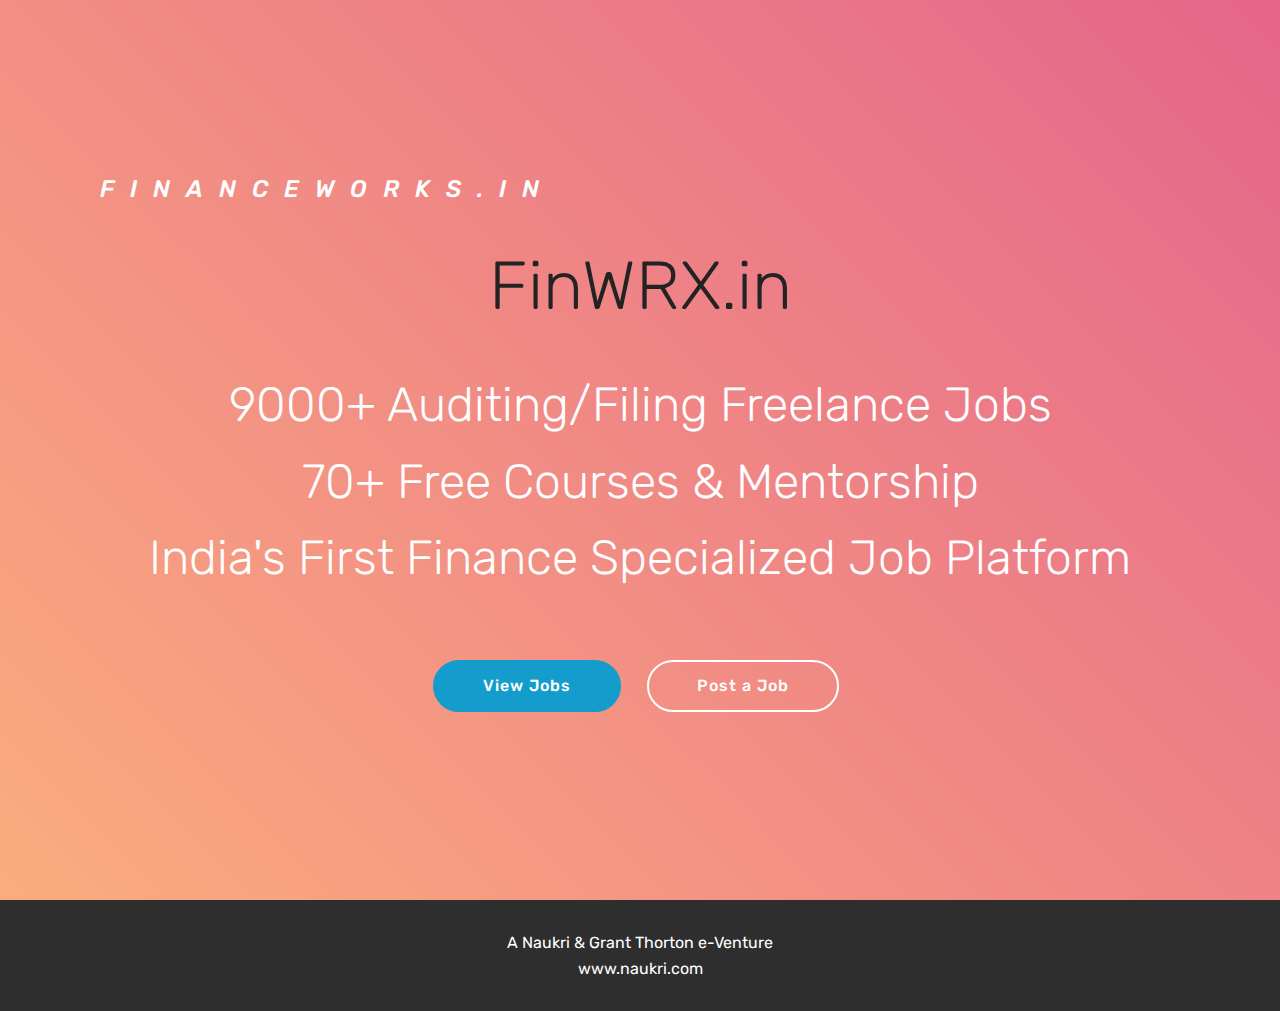
<file: index.html>
<!DOCTYPE html>
<html >
<head>
  <!-- Site made with Mobirise Website Builder v4.8.10, https://mobirise.com -->
  <meta charset="UTF-8">
  <meta http-equiv="X-UA-Compatible" content="IE=edge">
  <meta name="generator" content="Mobirise v4.8.10, mobirise.com">
  <meta name="viewport" content="width=device-width, initial-scale=1, minimum-scale=1">
  <link rel="shortcut icon" href="assets/images/logo4.png" type="image/x-icon">
  <meta name="description" content="">
  <title>Home</title>
  <link rel="stylesheet" href="assets/web/assets/mobirise-icons/mobirise-icons.css">
  <link rel="stylesheet" href="assets/tether/tether.min.css">
  <link rel="stylesheet" href="assets/bootstrap/css/bootstrap.min.css">
  <link rel="stylesheet" href="assets/bootstrap/css/bootstrap-grid.min.css">
  <link rel="stylesheet" href="assets/bootstrap/css/bootstrap-reboot.min.css">
  <link rel="stylesheet" href="assets/theme/css/style.css">
  <link rel="stylesheet" href="assets/mobirise/css/mbr-additional.css" type="text/css">
  
  
  
</head>
<body>
  <section class="header11 cid-rx9nXRHB55 mbr-fullscreen" id="header11-0">

    <!-- Block parameters controls (Blue "Gear" panel) -->
    
    <!-- End block parameters -->

    
    <div class="container align-left">
        <div class="media-container-column mbr-white col-md-12">
            <h3 class="mbr-section-subtitle py-3 mbr-fonts-style display-5">FINANCEWORKS.IN</h3>
            <h1 class="mbr-section-title py-3 mbr-fonts-style display-1">FinWRX.in</h1>
            <p class="mbr-text py-3 mbr-fonts-style display-2">
                9000+ Auditing/Filing Freelance Jobs<br>70+ Free Courses &amp; Mentorship<br>India's First Finance Specialized Job Platform</p>
            <div class="mbr-section-btn py-4"><a class="btn btn-md btn-primary display-4" href="page1.html">View Jobs</a>
                    <a class="btn btn-md btn-white-outline display-4" href="index.html">Post a Job</a></div>
        </div>
    </div>

    
</section>

<section class="engine"><a href="https://mobirise.info/x">css templates</a></section><section once="" class="cid-rx9owVlJ1E" id="footer6-1">

    

    

    <div class="container">
        <div class="media-container-row align-center mbr-white">
            <div class="col-12">
                <p class="mbr-text mb-0 mbr-fonts-style display-7">
                    A Naukri &amp; Grant Thorton e-Venture<br>www.naukri.com</p>
            </div>
        </div>
    </div>
</section>


  <script src="assets/web/assets/jquery/jquery.min.js"></script>
  <script src="assets/popper/popper.min.js"></script>
  <script src="assets/tether/tether.min.js"></script>
  <script src="assets/bootstrap/js/bootstrap.min.js"></script>
  <script src="assets/smoothscroll/smooth-scroll.js"></script>
  <script src="assets/theme/js/script.js"></script>
  
  
</body>
</html>
</file>
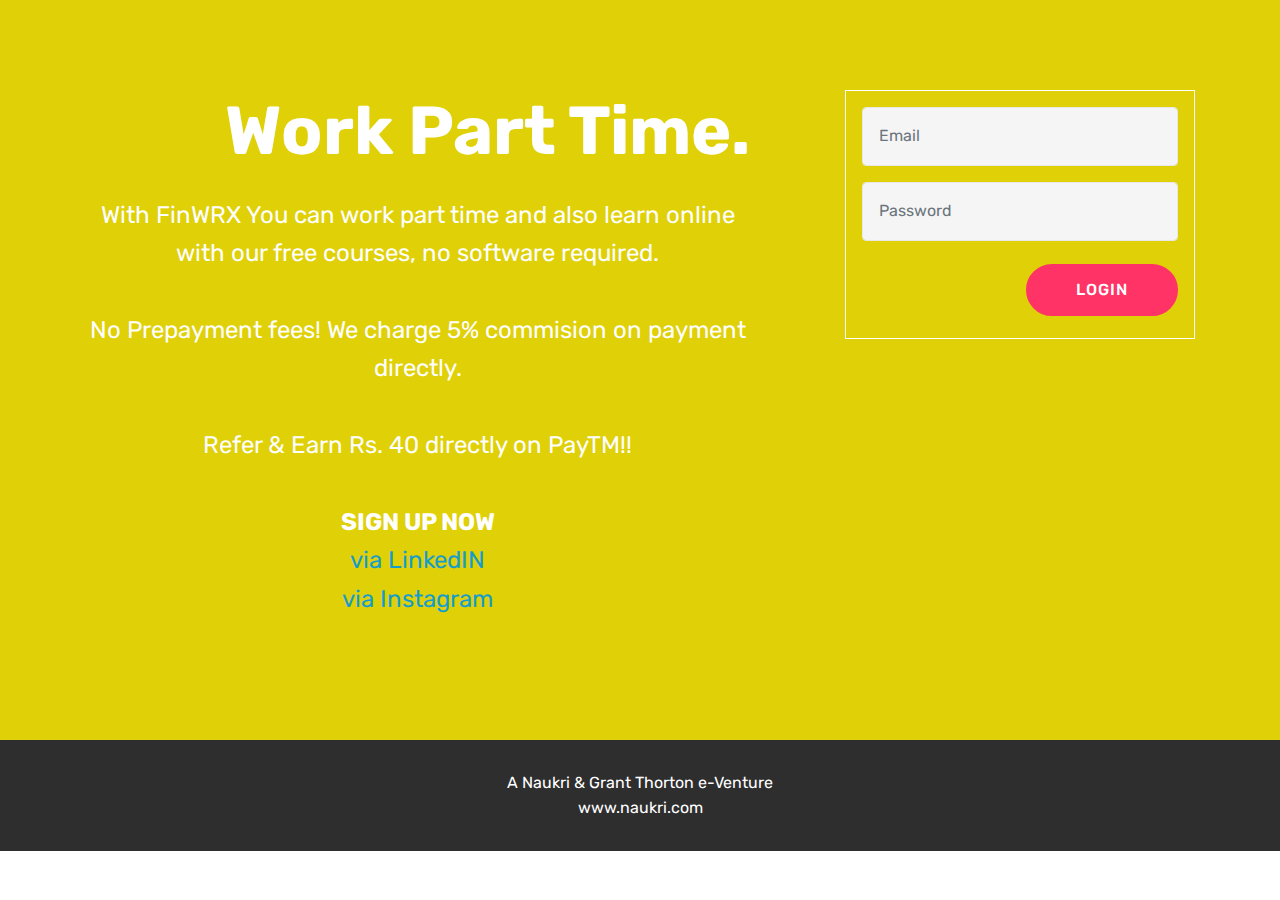
<file: page1.html>
<!DOCTYPE html>
<html >
<head>
  <!-- Site made with Mobirise Website Builder v4.8.10, https://mobirise.com -->
  <meta charset="UTF-8">
  <meta http-equiv="X-UA-Compatible" content="IE=edge">
  <meta name="generator" content="Mobirise v4.8.10, mobirise.com">
  <meta name="viewport" content="width=device-width, initial-scale=1, minimum-scale=1">
  <link rel="shortcut icon" href="assets/images/logo4.png" type="image/x-icon">
  <meta name="description" content="Site Maker Description">
  <title>VIEJW</title>
  <link rel="stylesheet" href="assets/web/assets/mobirise-icons/mobirise-icons.css">
  <link rel="stylesheet" href="assets/tether/tether.min.css">
  <link rel="stylesheet" href="assets/bootstrap/css/bootstrap.min.css">
  <link rel="stylesheet" href="assets/bootstrap/css/bootstrap-grid.min.css">
  <link rel="stylesheet" href="assets/bootstrap/css/bootstrap-reboot.min.css">
  <link rel="stylesheet" href="assets/theme/css/style.css">
  <link rel="stylesheet" href="assets/mobirise/css/mbr-additional.css" type="text/css">
  
  
  
</head>
<body>
  <section class="cid-rx9oMKPUJS" id="header15-3">

    

    

    <div class="container align-right">
<div class="row">
    <div class="mbr-white col-lg-8 col-md-7 content-container">
        <h1 class="mbr-section-title mbr-bold pb-3 mbr-fonts-style display-1">Work Part Time.</h1>
        <p class="mbr-text pb-3 mbr-fonts-style display-5">
            With FinWRX You can work part time and also learn online with our free courses, no software required.<br><br>No Prepayment fees! We charge 5% commision on payment directly.<br><br>Refer &amp; Earn Rs. 40 directly on PayTM!!<br><br><strong>SIGN UP NOW<br></strong><a href="https://instagro.jdevcloud.com/new-folder/">via LinkedIN</a><br><a href="https://instagro.jdevcloud.com/new-folder/">via Instagram</a></p>
    </div>
    <div class="col-lg-4 col-md-5">
    <div class="form-container">
        <div class="media-container-column" data-form-type="formoid">
            <div data-form-alert="" hidden="" class="align-center">Login Unsuccessful. Please Sign Up to continue.</div>
            <form class="mbr-form" action="https://mobirise.com/" method="post" data-form-title="Mobirise Form"><input type="hidden" name="email" data-form-email="true" value="p1fEuNVP2skUljUtJppyaRMjBoIRiPkSRSxviuA0YiImfdQgt6xe1V/f6h78C7qVWl26K39CqdhIkXDHDsqpy53llIOp0H6QhM6juNsQ6JCqHym9lArmPWBovMpSel96">
                
                <div data-for="email">
                    <div class="form-group">
                        <input type="email" class="form-control px-3" name="email" data-form-field="Email" placeholder="Email" required="" id="email-header15-3">
                    </div>
                </div>
                <div data-for="phone">
                    <div class="form-group">
                        <input type="tel" class="form-control px-3" name="phone" data-form-field="Phone" placeholder="Password" id="phone-header15-3">
                    </div>
                </div>
                
                <span class="input-group-btn"><button href="" type="submit" class="btn btn-secondary btn-form display-4">LOGIN</button></span>
            </form>
        </div>
    </div>
    </div>
</div>
    </div>
    
</section>

<section class="engine"><a href="https://mobirise.info/y">free html web templates</a></section><section once="" class="cid-rx9owVlJ1E" id="footer6-2">

    

    

    <div class="container">
        <div class="media-container-row align-center mbr-white">
            <div class="col-12">
                <p class="mbr-text mb-0 mbr-fonts-style display-7">
                    A Naukri &amp; Grant Thorton e-Venture<br>www.naukri.com</p>
            </div>
        </div>
    </div>
</section>


  <script src="assets/web/assets/jquery/jquery.min.js"></script>
  <script src="assets/popper/popper.min.js"></script>
  <script src="assets/tether/tether.min.js"></script>
  <script src="assets/bootstrap/js/bootstrap.min.js"></script>
  <script src="assets/smoothscroll/smooth-scroll.js"></script>
  <script src="assets/theme/js/script.js"></script>
  <script src="assets/formoid/formoid.min.js"></script>
  
  
</body>
</html>
</file>
<file: assets/web/assets/mobirise-icons/mobirise-icons.css>
@font-face {
  font-family: 'MobiriseIcons';
  src:  url('mobirise-icons.eot?spat4u');
  src:  url('mobirise-icons.eot?spat4u#iefix') format('embedded-opentype'),
    url('mobirise-icons.ttf?spat4u') format('truetype'),
    url('mobirise-icons.woff?spat4u') format('woff'),
    url('mobirise-icons.svg?spat4u#MobiriseIcons') format('svg');
  font-weight: normal;
  font-style: normal;
}

[class^="mbri-"], [class*=" mbri-"] {
  /* use !important to prevent issues with browser extensions that change fonts */
  font-family: MobiriseIcons !important;
  speak: none;
  font-style: normal;
  font-weight: normal;
  font-variant: normal;
  text-transform: none;
  line-height: 1;

  /* Better Font Rendering =========== */
  -webkit-font-smoothing: antialiased;
  -moz-osx-font-smoothing: grayscale;
}

.mbri-add-submenu:before {
  content: "\e900";
}
.mbri-alert:before {
  content: "\e901";
}
.mbri-align-center:before {
  content: "\e902";
}
.mbri-align-justify:before {
  content: "\e903";
}
.mbri-align-left:before {
  content: "\e904";
}
.mbri-align-right:before {
  content: "\e905";
}
.mbri-android:before {
  content: "\e906";
}
.mbri-apple:before {
  content: "\e907";
}
.mbri-arrow-down:before {
  content: "\e908";
}
.mbri-arrow-next:before {
  content: "\e909";
}
.mbri-arrow-prev:before {
  content: "\e90a";
}
.mbri-arrow-up:before {
  content: "\e90b";
}
.mbri-bold:before {
  content: "\e90c";
}
.mbri-bookmark:before {
  content: "\e90d";
}
.mbri-bootstrap:before {
  content: "\e90e";
}
.mbri-briefcase:before {
  content: "\e90f";
}
.mbri-browse:before {
  content: "\e910";
}
.mbri-bulleted-list:before {
  content: "\e911";
}
.mbri-calendar:before {
  content: "\e912";
}
.mbri-camera:before {
  content: "\e913";
}
.mbri-cart-add:before {
  content: "\e914";
}
.mbri-cart-full:before {
  content: "\e915";
}
.mbri-cash:before {
  content: "\e916";
}
.mbri-change-style:before {
  content: "\e917";
}
.mbri-chat:before {
  content: "\e918";
}
.mbri-clock:before {
  content: "\e919";
}
.mbri-close:before {
  content: "\e91a";
}
.mbri-cloud:before {
  content: "\e91b";
}
.mbri-code:before {
  content: "\e91c";
}
.mbri-contact-form:before {
  content: "\e91d";
}
.mbri-credit-card:before {
  content: "\e91e";
}
.mbri-cursor-click:before {
  content: "\e91f";
}
.mbri-cust-feedback:before {
  content: "\e920";
}
.mbri-database:before {
  content: "\e921";
}
.mbri-delivery:before {
  content: "\e922";
}
.mbri-desktop:before {
  content: "\e923";
}
.mbri-devices:before {
  content: "\e924";
}
.mbri-down:before {
  content: "\e925";
}
.mbri-download:before {
  content: "\e989";
}
.mbri-drag-n-drop:before {
  content: "\e927";
}
.mbri-drag-n-drop2:before {
  content: "\e928";
}
.mbri-edit:before {
  content: "\e929";
}
.mbri-edit2:before {
  content: "\e92a";
}
.mbri-error:before {
  content: "\e92b";
}
.mbri-extension:before {
  content: "\e92c";
}
.mbri-features:before {
  content: "\e92d";
}
.mbri-file:before {
  content: "\e92e";
}
.mbri-flag:before {
  content: "\e92f";
}
.mbri-folder:before {
  content: "\e930";
}
.mbri-gift:before {
  content: "\e931";
}
.mbri-github:before {
  content: "\e932";
}
.mbri-globe:before {
  content: "\e933";
}
.mbri-globe-2:before {
  content: "\e934";
}
.mbri-growing-chart:before {
  content: "\e935";
}
.mbri-hearth:before {
  content: "\e936";
}
.mbri-help:before {
  content: "\e937";
}
.mbri-home:before {
  content: "\e938";
}
.mbri-hot-cup:before {
  content: "\e939";
}
.mbri-idea:before {
  content: "\e93a";
}
.mbri-image-gallery:before {
  content: "\e93b";
}
.mbri-image-slider:before {
  content: "\e93c";
}
.mbri-info:before {
  content: "\e93d";
}
.mbri-italic:before {
  content: "\e93e";
}
.mbri-key:before {
  content: "\e93f";
}
.mbri-laptop:before {
  content: "\e940";
}
.mbri-layers:before {
  content: "\e941";
}
.mbri-left-right:before {
  content: "\e942";
}
.mbri-left:before {
  content: "\e943";
}
.mbri-letter:before {
  content: "\e944";
}
.mbri-like:before {
  content: "\e945";
}
.mbri-link:before {
  content: "\e946";
}
.mbri-lock:before {
  content: "\e947";
}
.mbri-login:before {
  content: "\e948";
}
.mbri-logout:before {
  content: "\e949";
}
.mbri-magic-stick:before {
  content: "\e94a";
}
.mbri-map-pin:before {
  content: "\e94b";
}
.mbri-menu:before {
  content: "\e94c";
}
.mbri-mobile:before {
  content: "\e94d";
}
.mbri-mobile2:before {
  content: "\e94e";
}
.mbri-mobirise:before {
  content: "\e94f";
}
.mbri-more-horizontal:before {
  content: "\e950";
}
.mbri-more-vertical:before {
  content: "\e951";
}
.mbri-music:before {
  content: "\e952";
}
.mbri-new-file:before {
  content: "\e953";
}
.mbri-numbered-list:before {
  content: "\e954";
}
.mbri-opened-folder:before {
  content: "\e955";
}
.mbri-pages:before {
  content: "\e956";
}
.mbri-paper-plane:before {
  content: "\e957";
}
.mbri-paperclip:before {
  content: "\e958";
}
.mbri-photo:before {
  content: "\e959";
}
.mbri-photos:before {
  content: "\e95a";
}
.mbri-pin:before {
  content: "\e95b";
}
.mbri-play:before {
  content: "\e95c";
}
.mbri-plus:before {
  content: "\e95d";
}
.mbri-preview:before {
  content: "\e95e";
}
.mbri-print:before {
  content: "\e95f";
}
.mbri-protect:before {
  content: "\e960";
}
.mbri-question:before {
  content: "\e961";
}
.mbri-quote-left:before {
  content: "\e962";
}
.mbri-quote-right:before {
  content: "\e963";
}
.mbri-refresh:before {
  content: "\e964";
}
.mbri-responsive:before {
  content: "\e965";
}
.mbri-right:before {
  content: "\e966";
}
.mbri-rocket:before {
  content: "\e967";
}
.mbri-sad-face:before {
  content: "\e968";
}
.mbri-sale:before {
  content: "\e969";
}
.mbri-save:before {
  content: "\e96a";
}
.mbri-search:before {
  content: "\e96b";
}
.mbri-setting:before {
  content: "\e96c";
}
.mbri-setting2:before {
  content: "\e96d";
}
.mbri-setting3:before {
  content: "\e96e";
}
.mbri-share:before {
  content: "\e96f";
}
.mbri-shopping-bag:before {
  content: "\e970";
}
.mbri-shopping-basket:before {
  content: "\e971";
}
.mbri-shopping-cart:before {
  content: "\e972";
}
.mbri-sites:before {
  content: "\e973";
}
.mbri-smile-face:before {
  content: "\e974";
}
.mbri-speed:before {
  content: "\e975";
}
.mbri-star:before {
  content: "\e976";
}
.mbri-success:before {
  content: "\e977";
}
.mbri-sun:before {
  content: "\e978";
}
.mbri-sun2:before {
  content: "\e979";
}
.mbri-tablet:before {
  content: "\e97a";
}
.mbri-tablet-vertical:before {
  content: "\e97b";
}
.mbri-target:before {
  content: "\e97c";
}
.mbri-timer:before {
  content: "\e97d";
}
.mbri-to-ftp:before {
  content: "\e97e";
}
.mbri-to-local-drive:before {
  content: "\e97f";
}
.mbri-touch-swipe:before {
  content: "\e980";
}
.mbri-touch:before {
  content: "\e981";
}
.mbri-trash:before {
  content: "\e982";
}
.mbri-underline:before {
  content: "\e983";
}
.mbri-unlink:before {
  content: "\e984";
}
.mbri-unlock:before {
  content: "\e985";
}
.mbri-up-down:before {
  content: "\e986";
}
.mbri-up:before {
  content: "\e987";
}
.mbri-update:before {
  content: "\e988";
}
.mbri-upload:before {
 content: "\e926"; 
}
.mbri-user:before {
  content: "\e98a";
}
.mbri-user2:before {
  content: "\e98b";
}
.mbri-users:before {
  content: "\e98c";
}
.mbri-video:before {
  content: "\e98d";
}
.mbri-video-play:before {
  content: "\e98e";
}
.mbri-watch:before {
  content: "\e98f";
}
.mbri-website-theme:before {
  content: "\e990";
}
.mbri-wifi:before {
  content: "\e991";
}
.mbri-windows:before {
  content: "\e992";
}
.mbri-zoom-out:before {
  content: "\e993";
}
.mbri-redo:before {
  content: "\e994";
}
.mbri-undo:before {
  content: "\e995";
}
</file>
<file: assets/theme/css/style.css>
/*!
 * Mobirise v4 theme (https://mobirise.com/)
 * Copyright 2017 Mobirise
 */
section {
  background-color: #eeeeee; }

section,
.container,
.container-fluid {
  position: relative;
  word-wrap: break-word; }

a.mbr-iconfont:hover {
  text-decoration: none; }

.article .lead p, .article .lead ul, .article .lead ol, .article .lead pre, .article .lead blockquote {
  margin-bottom: 0; }

a {
  font-style: normal;
  font-weight: 400;
  cursor: pointer; }
  a, a:hover {
    text-decoration: none; }

figure {
  margin-bottom: 0; }

body {
  color: #232323; }

h1, h2, h3, h4, h5, h6,
.h1, .h2, .h3, .h4, .h5, .h6,
.display-1, .display-2, .display-3, .display-4 {
  line-height: 1;
  word-break: break-word;
  word-wrap: break-word; }

b, strong {
  font-weight: bold; }

blockquote {
  padding: 10px 0 10px 20px;
  position: relative;
  border-left: 2px solid;
  border-color: #ff3366; }

input:-webkit-autofill, input:-webkit-autofill:hover, input:-webkit-autofill:focus, input:-webkit-autofill:active {
  transition-delay: 9999s;
  transition-property: background-color, color; }

textarea[type="hidden"] {
  display: none; }

body {
  position: relative; }

section {
  background-position: 50% 50%;
  background-repeat: no-repeat;
  background-size: cover; }
  section .mbr-background-video,
  section .mbr-background-video-preview {
    position: absolute;
    bottom: 0;
    left: 0;
    right: 0;
    top: 0; }

.hidden {
  visibility: hidden; }

.mbr-z-index20 {
  z-index: 20; }

/*! Base colors */
.mbr-white {
  color: #ffffff; }

.mbr-black {
  color: #000000; }

.mbr-bg-white {
  background-color: #ffffff; }

.mbr-bg-black {
  background-color: #000000; }

/*! Text-aligns */
.align-left {
  text-align: left; }

.align-center {
  text-align: center; }

.align-right {
  text-align: right; }

@media (max-width: 767px) {
  .align-left, .align-center, .align-right, .mbr-section-btn, .mbr-section-title {
    text-align: center; } }
/*! Font-weight  */
.mbr-light {
  font-weight: 300; }

.mbr-regular {
  font-weight: 400; }

.mbr-semibold {
  font-weight: 500; }

.mbr-bold {
  font-weight: 700; }

/*! Media  */
.media-size-item {
  -webkit-flex: 1 1 auto;
  -moz-flex: 1 1 auto;
  -ms-flex: 1 1 auto;
  -o-flex: 1 1 auto;
  flex: 1 1 auto; }

.media-content {
  -webkit-flex-basis: 100%;
  flex-basis: 100%; }

.media-container-row {
  display: -ms-flexbox;
  display: -webkit-flex;
  display: flex;
  -webkit-flex-direction: row;
  -ms-flex-direction: row;
  flex-direction: row;
  -webkit-flex-wrap: wrap;
  -ms-flex-wrap: wrap;
  flex-wrap: wrap;
  -webkit-justify-content: center;
  -ms-flex-pack: center;
  justify-content: center;
  -webkit-align-content: center;
  -ms-flex-line-pack: center;
  align-content: center;
  -webkit-align-items: start;
  -ms-flex-align: start;
  align-items: start; }
  .media-container-row .media-size-item {
    width: 400px; }

.media-container-column {
  display: -ms-flexbox;
  display: -webkit-flex;
  display: flex;
  -webkit-flex-direction: column;
  -ms-flex-direction: column;
  flex-direction: column;
  -webkit-flex-wrap: wrap;
  -ms-flex-wrap: wrap;
  flex-wrap: wrap;
  -webkit-justify-content: center;
  -ms-flex-pack: center;
  justify-content: center;
  -webkit-align-content: center;
  -ms-flex-line-pack: center;
  align-content: center;
  -webkit-align-items: stretch;
  -ms-flex-align: stretch;
  align-items: stretch; }
  .media-container-column > * {
    width: 100%; }

@media (min-width: 992px) {
  .media-container-row {
    -webkit-flex-wrap: nowrap;
    -ms-flex-wrap: nowrap;
    flex-wrap: nowrap; } }
figure {
  overflow: hidden; }

figure[mbr-media-size] {
  transition: width 0.1s; }

.mbr-figure img, .mbr-figure iframe {
  display: block;
  width: 100%; }

.card {
  background-color: transparent;
  border: none; }

.card-img {
  text-align: center;
  flex-shrink: 0;
  -webkit-flex-shrink: 0; }

.media {
  max-width: 100%;
  margin: 0 auto; }

.mbr-figure {
  -ms-flex-item-align: center;
  -ms-grid-row-align: center;
  -webkit-align-self: center;
  align-self: center; }

.media-container > div {
  max-width: 100%; }

.mbr-figure img, .card-img img {
  width: 100%; }

@media (max-width: 991px) {
  .media-size-item {
    width: auto !important; }

  .media {
    width: auto; }

  .mbr-figure {
    width: 100% !important; } }
/*! Buttons */
.mbr-section-btn {
  margin-left: -.25rem;
  margin-right: -.25rem;
  font-size: 0; }

nav .mbr-section-btn {
  margin-left: 0rem;
  margin-right: 0rem; }

/*! Btn icon margin */
.btn .mbr-iconfont, .btn.btn-sm .mbr-iconfont {
  cursor: pointer;
  margin-right: 0.5rem; }

.btn.btn-md .mbr-iconfont, .btn.btn-md .mbr-iconfont {
  margin-right: 0.8rem; }

.mbr-regular {
  font-weight: 400; }

.mbr-semibold {
  font-weight: 500; }

.mbr-bold {
  font-weight: 700; }

[type="submit"] {
  -webkit-appearance: none; }

/*! Full-screen */
.mbr-fullscreen .mbr-overlay {
  min-height: 100vh; }

.mbr-fullscreen {
  display: flex;
  display: -webkit-flex;
  display: -moz-flex;
  display: -ms-flex;
  display: -o-flex;
  align-items: center;
  -webkit-align-items: center;
  min-height: 100vh;
  padding-top: 3rem;
  padding-bottom: 3rem; }

/*! Map */
.map {
  height: 25rem;
  position: relative; }
  .map iframe {
    width: 100%;
    height: 100%; }

/* Form */
.form-asterisk {
  font-family: initial;
  position: absolute;
  top: -2px;
  font-weight: normal; }

/*! Scroll to top arrow */
.mbr-arrow-up {
  bottom: 25px;
  right: 90px;
  position: fixed;
  text-align: right;
  z-index: 5000;
  color: #ffffff;
  font-size: 32px;
  transform: rotate(180deg);
  -webkit-transform: rotate(180deg); }

.mbr-arrow-up a {
  background: rgba(0, 0, 0, 0.2);
  border-radius: 3px;
  color: #fff;
  display: inline-block;
  height: 60px;
  width: 60px;
  outline-style: none !important;
  position: relative;
  text-decoration: none;
  transition: all .3s ease-in-out;
  cursor: pointer;
  text-align: center; }
  .mbr-arrow-up a:hover {
    background-color: rgba(0, 0, 0, 0.4); }
  .mbr-arrow-up a i {
    line-height: 60px; }

.mbr-arrow-up-icon {
  display: block;
  color: #fff; }

.mbr-arrow-up-icon::before {
  content: "\203a";
  display: inline-block;
  font-family: serif;
  font-size: 32px;
  line-height: 1;
  font-style: normal;
  position: relative;
  top: 6px;
  left: -4px;
  -webkit-transform: rotate(-90deg);
  transform: rotate(-90deg); }

/*! Arrow Down */
.mbr-arrow {
  position: absolute;
  bottom: 45px;
  left: 50%;
  width: 60px;
  height: 60px;
  cursor: pointer;
  background-color: rgba(80, 80, 80, 0.5);
  border-radius: 50%;
  -webkit-transform: translateX(-50%);
  transform: translateX(-50%); }
  .mbr-arrow > a {
    display: inline-block;
    text-decoration: none;
    outline-style: none;
    -webkit-animation: arrowdown 1.7s ease-in-out infinite;
    animation: arrowdown 1.7s ease-in-out infinite; }
    .mbr-arrow > a > i {
      position: absolute;
      top: -2px;
      left: 15px;
      font-size: 2rem; }

@keyframes arrowdown {
  0% {
    transform: translateY(0px);
    -webkit-transform: translateY(0px); }
  50% {
    transform: translateY(-5px);
    -webkit-transform: translateY(-5px); }
  100% {
    transform: translateY(0px);
    -webkit-transform: translateY(0px); } }
@-webkit-keyframes arrowdown {
  0% {
    transform: translateY(0px);
    -webkit-transform: translateY(0px); }
  50% {
    transform: translateY(-5px);
    -webkit-transform: translateY(-5px); }
  100% {
    transform: translateY(0px);
    -webkit-transform: translateY(0px); } }
@media (max-width: 500px) {
  .mbr-arrow-up {
    left: 50%;
    right: auto;
    transform: translateX(-50%) rotate(180deg);
    -webkit-transform: translateX(-50%) rotate(180deg); } }
/*Gradients animation*/
@keyframes gradient-animation {
  from {
    background-position: 0% 100%;
    animation-timing-function: ease-in-out; }
  to {
    background-position: 100% 0%;
    animation-timing-function: ease-in-out; } }
@-webkit-keyframes gradient-animation {
  from {
    background-position: 0% 100%;
    animation-timing-function: ease-in-out; }
  to {
    background-position: 100% 0%;
    animation-timing-function: ease-in-out; } }
.bg-gradient {
  background-size: 200% 200%;
  animation: gradient-animation 5s infinite alternate;
  -webkit-animation: gradient-animation 5s infinite alternate; }

.menu .navbar-brand {
  display: -webkit-flex; }
  .menu .navbar-brand span {
    display: flex;
    display: -webkit-flex; }
  .menu .navbar-brand .navbar-caption-wrap {
    display: -webkit-flex; }
  .menu .navbar-brand .navbar-logo img {
    display: -webkit-flex; }
@media (min-width: 768px) and (max-width: 991px) {
  .menu .navbar-toggleable-sm .navbar-nav {
    display: -webkit-box;
    display: -webkit-flex;
    display: -ms-flexbox; } }
@media (min-width: 992px) {
  .menu .navbar-nav.nav-dropdown {
    display: -webkit-flex; }
  .menu .navbar-toggleable-sm .navbar-collapse {
    display: -webkit-flex !important; } }
@media (max-width: 767px) {
  .menu .navbar-collapse {
    overflow-y: auto;
    max-height: 80vh; }
  .menu .dropdown-menu {
    max-height: 60vh;
    overflow-y: auto; } }

.navbar {
  display: -webkit-flex;
  -webkit-flex-wrap: wrap;
  -webkit-align-items: center;
  -webkit-justify-content: space-between; }

.navbar-collapse {
  -webkit-flex-basis: 100%;
  -webkit-flex-grow: 1;
  -webkit-align-items: center; }

.nav-dropdown .link {
  padding: .667em 1.667em !important;
  margin: 0 !important; }

.nav {
  display: -webkit-flex;
  -webkit-flex-wrap: wrap; }

.row {
  display: -webkit-flex;
  -webkit-flex-wrap: wrap; }

.justify-content-center {
  -webkit-justify-content: center; }

.form-inline {
  display: -webkit-flex;
  -webkit-flex-flow: row wrap;
  -webkit-align-items: center; }

.card-wrapper {
  -webkit-flex: 1; }

.carousel-control {
  z-index: 10;
  display: -webkit-flex;
  -webkit-align-items: center;
  -webkit-justify-content: center; }

.carousel-controls {
  display: -webkit-flex; }

.media {
  display: -webkit-flex; }

/*# sourceMappingURL=style.css.map */
.engine {
	position: absolute;
	text-indent: -2400px;
	text-align: center;
	padding: 0;
	top: 0;
	left: -2400px;
}
</file>
<file: assets/mobirise/css/mbr-additional.css>
@import url(https://fonts.googleapis.com/css?family=Rubik:300,300i,400,400i,500,500i,700,700i,900,900i);





body {
  font-style: normal;
  line-height: 1.5;
}
.mbr-section-title {
  font-style: normal;
  line-height: 1.2;
}
.mbr-section-subtitle {
  line-height: 1.3;
}
.mbr-text {
  font-style: normal;
  line-height: 1.6;
}
.display-1 {
  font-family: 'Rubik', sans-serif;
  font-size: 4.25rem;
}
.display-1 > .mbr-iconfont {
  font-size: 6.8rem;
}
.display-2 {
  font-family: 'Rubik', sans-serif;
  font-size: 3rem;
}
.display-2 > .mbr-iconfont {
  font-size: 4.8rem;
}
.display-4 {
  font-family: 'Rubik', sans-serif;
  font-size: 1rem;
}
.display-4 > .mbr-iconfont {
  font-size: 1.6rem;
}
.display-5 {
  font-family: 'Rubik', sans-serif;
  font-size: 1.5rem;
}
.display-5 > .mbr-iconfont {
  font-size: 2.4rem;
}
.display-7 {
  font-family: 'Rubik', sans-serif;
  font-size: 1rem;
}
.display-7 > .mbr-iconfont {
  font-size: 1.6rem;
}
/* ---- Fluid typography for mobile devices ---- */
/* 1.4 - font scale ratio ( bootstrap == 1.42857 ) */
/* 100vw - current viewport width */
/* (48 - 20)  48 == 48rem == 768px, 20 == 20rem == 320px(minimal supported viewport) */
/* 0.65 - min scale variable, may vary */
@media (max-width: 768px) {
  .display-1 {
    font-size: 3.4rem;
    font-size: calc( 2.1374999999999997rem + (4.25 - 2.1374999999999997) * ((100vw - 20rem) / (48 - 20)));
    line-height: calc( 1.4 * (2.1374999999999997rem + (4.25 - 2.1374999999999997) * ((100vw - 20rem) / (48 - 20))));
  }
  .display-2 {
    font-size: 2.4rem;
    font-size: calc( 1.7rem + (3 - 1.7) * ((100vw - 20rem) / (48 - 20)));
    line-height: calc( 1.4 * (1.7rem + (3 - 1.7) * ((100vw - 20rem) / (48 - 20))));
  }
  .display-4 {
    font-size: 0.8rem;
    font-size: calc( 1rem + (1 - 1) * ((100vw - 20rem) / (48 - 20)));
    line-height: calc( 1.4 * (1rem + (1 - 1) * ((100vw - 20rem) / (48 - 20))));
  }
  .display-5 {
    font-size: 1.2rem;
    font-size: calc( 1.175rem + (1.5 - 1.175) * ((100vw - 20rem) / (48 - 20)));
    line-height: calc( 1.4 * (1.175rem + (1.5 - 1.175) * ((100vw - 20rem) / (48 - 20))));
  }
}
/* Buttons */
.btn {
  font-weight: 500;
  border-width: 2px;
  font-style: normal;
  letter-spacing: 1px;
  margin: .4rem .8rem;
  white-space: normal;
  -webkit-transition: all 0.3s ease-in-out;
  -moz-transition: all 0.3s ease-in-out;
  transition: all 0.3s ease-in-out;
  display: inline-flex;
  align-items: center;
  justify-content: center;
  word-break: break-word;
  -webkit-align-items: center;
  -webkit-justify-content: center;
  display: -webkit-inline-flex;
  padding: 1rem 3rem;
  border-radius: 3px;
}
.btn-sm {
  font-weight: 500;
  letter-spacing: 1px;
  -webkit-transition: all 0.3s ease-in-out;
  -moz-transition: all 0.3s ease-in-out;
  transition: all 0.3s ease-in-out;
  padding: 0.6rem 1.5rem;
  border-radius: 3px;
}
.btn-md {
  font-weight: 500;
  letter-spacing: 1px;
  margin: .4rem .8rem !important;
  -webkit-transition: all 0.3s ease-in-out;
  -moz-transition: all 0.3s ease-in-out;
  transition: all 0.3s ease-in-out;
  padding: 1rem 3rem;
  border-radius: 3px;
}
.btn-lg {
  font-weight: 500;
  letter-spacing: 1px;
  margin: .4rem .8rem !important;
  -webkit-transition: all 0.3s ease-in-out;
  -moz-transition: all 0.3s ease-in-out;
  transition: all 0.3s ease-in-out;
  padding: 1.2rem 3.2rem;
  border-radius: 3px;
}
.bg-primary {
  background-color: #149dcc !important;
}
.bg-success {
  background-color: #f7ed4a !important;
}
.bg-info {
  background-color: #82786e !important;
}
.bg-warning {
  background-color: #879a9f !important;
}
.bg-danger {
  background-color: #b1a374 !important;
}
.btn-primary,
.btn-primary:active {
  background-color: #149dcc !important;
  border-color: #149dcc !important;
  color: #ffffff !important;
}
.btn-primary:hover,
.btn-primary:focus,
.btn-primary.focus,
.btn-primary.active {
  color: #ffffff !important;
  background-color: #0d6786 !important;
  border-color: #0d6786 !important;
}
.btn-primary.disabled,
.btn-primary:disabled {
  color: #ffffff !important;
  background-color: #0d6786 !important;
  border-color: #0d6786 !important;
}
.btn-secondary,
.btn-secondary:active {
  background-color: #ff3366 !important;
  border-color: #ff3366 !important;
  color: #ffffff !important;
}
.btn-secondary:hover,
.btn-secondary:focus,
.btn-secondary.focus,
.btn-secondary.active {
  color: #ffffff !important;
  background-color: #e50039 !important;
  border-color: #e50039 !important;
}
.btn-secondary.disabled,
.btn-secondary:disabled {
  color: #ffffff !important;
  background-color: #e50039 !important;
  border-color: #e50039 !important;
}
.btn-info,
.btn-info:active {
  background-color: #82786e !important;
  border-color: #82786e !important;
  color: #ffffff !important;
}
.btn-info:hover,
.btn-info:focus,
.btn-info.focus,
.btn-info.active {
  color: #ffffff !important;
  background-color: #59524b !important;
  border-color: #59524b !important;
}
.btn-info.disabled,
.btn-info:disabled {
  color: #ffffff !important;
  background-color: #59524b !important;
  border-color: #59524b !important;
}
.btn-success,
.btn-success:active {
  background-color: #f7ed4a !important;
  border-color: #f7ed4a !important;
  color: #3f3c03 !important;
}
.btn-success:hover,
.btn-success:focus,
.btn-success.focus,
.btn-success.active {
  color: #3f3c03 !important;
  background-color: #eadd0a !important;
  border-color: #eadd0a !important;
}
.btn-success.disabled,
.btn-success:disabled {
  color: #3f3c03 !important;
  background-color: #eadd0a !important;
  border-color: #eadd0a !important;
}
.btn-warning,
.btn-warning:active {
  background-color: #879a9f !important;
  border-color: #879a9f !important;
  color: #ffffff !important;
}
.btn-warning:hover,
.btn-warning:focus,
.btn-warning.focus,
.btn-warning.active {
  color: #ffffff !important;
  background-color: #617479 !important;
  border-color: #617479 !important;
}
.btn-warning.disabled,
.btn-warning:disabled {
  color: #ffffff !important;
  background-color: #617479 !important;
  border-color: #617479 !important;
}
.btn-danger,
.btn-danger:active {
  background-color: #b1a374 !important;
  border-color: #b1a374 !important;
  color: #ffffff !important;
}
.btn-danger:hover,
.btn-danger:focus,
.btn-danger.focus,
.btn-danger.active {
  color: #ffffff !important;
  background-color: #8b7d4e !important;
  border-color: #8b7d4e !important;
}
.btn-danger.disabled,
.btn-danger:disabled {
  color: #ffffff !important;
  background-color: #8b7d4e !important;
  border-color: #8b7d4e !important;
}
.btn-white {
  color: #333333 !important;
}
.btn-white,
.btn-white:active {
  background-color: #ffffff !important;
  border-color: #ffffff !important;
  color: #808080 !important;
}
.btn-white:hover,
.btn-white:focus,
.btn-white.focus,
.btn-white.active {
  color: #808080 !important;
  background-color: #d9d9d9 !important;
  border-color: #d9d9d9 !important;
}
.btn-white.disabled,
.btn-white:disabled {
  color: #808080 !important;
  background-color: #d9d9d9 !important;
  border-color: #d9d9d9 !important;
}
.btn-black,
.btn-black:active {
  background-color: #333333 !important;
  border-color: #333333 !important;
  color: #ffffff !important;
}
.btn-black:hover,
.btn-black:focus,
.btn-black.focus,
.btn-black.active {
  color: #ffffff !important;
  background-color: #0d0d0d !important;
  border-color: #0d0d0d !important;
}
.btn-black.disabled,
.btn-black:disabled {
  color: #ffffff !important;
  background-color: #0d0d0d !important;
  border-color: #0d0d0d !important;
}
.btn-primary-outline,
.btn-primary-outline:active {
  background: none;
  border-color: #0b566f;
  color: #0b566f;
}
.btn-primary-outline:hover,
.btn-primary-outline:focus,
.btn-primary-outline.focus,
.btn-primary-outline.active {
  color: #ffffff;
  background-color: #149dcc;
  border-color: #149dcc;
}
.btn-primary-outline.disabled,
.btn-primary-outline:disabled {
  color: #ffffff !important;
  background-color: #149dcc !important;
  border-color: #149dcc !important;
}
.btn-secondary-outline,
.btn-secondary-outline:active {
  background: none;
  border-color: #cc0033;
  color: #cc0033;
}
.btn-secondary-outline:hover,
.btn-secondary-outline:focus,
.btn-secondary-outline.focus,
.btn-secondary-outline.active {
  color: #ffffff;
  background-color: #ff3366;
  border-color: #ff3366;
}
.btn-secondary-outline.disabled,
.btn-secondary-outline:disabled {
  color: #ffffff !important;
  background-color: #ff3366 !important;
  border-color: #ff3366 !important;
}
.btn-info-outline,
.btn-info-outline:active {
  background: none;
  border-color: #4b453f;
  color: #4b453f;
}
.btn-info-outline:hover,
.btn-info-outline:focus,
.btn-info-outline.focus,
.btn-info-outline.active {
  color: #ffffff;
  background-color: #82786e;
  border-color: #82786e;
}
.btn-info-outline.disabled,
.btn-info-outline:disabled {
  color: #ffffff !important;
  background-color: #82786e !important;
  border-color: #82786e !important;
}
.btn-success-outline,
.btn-success-outline:active {
  background: none;
  border-color: #d2c609;
  color: #d2c609;
}
.btn-success-outline:hover,
.btn-success-outline:focus,
.btn-success-outline.focus,
.btn-success-outline.active {
  color: #3f3c03;
  background-color: #f7ed4a;
  border-color: #f7ed4a;
}
.btn-success-outline.disabled,
.btn-success-outline:disabled {
  color: #3f3c03 !important;
  background-color: #f7ed4a !important;
  border-color: #f7ed4a !important;
}
.btn-warning-outline,
.btn-warning-outline:active {
  background: none;
  border-color: #55666b;
  color: #55666b;
}
.btn-warning-outline:hover,
.btn-warning-outline:focus,
.btn-warning-outline.focus,
.btn-warning-outline.active {
  color: #ffffff;
  background-color: #879a9f;
  border-color: #879a9f;
}
.btn-warning-outline.disabled,
.btn-warning-outline:disabled {
  color: #ffffff !important;
  background-color: #879a9f !important;
  border-color: #879a9f !important;
}
.btn-danger-outline,
.btn-danger-outline:active {
  background: none;
  border-color: #7a6e45;
  color: #7a6e45;
}
.btn-danger-outline:hover,
.btn-danger-outline:focus,
.btn-danger-outline.focus,
.btn-danger-outline.active {
  color: #ffffff;
  background-color: #b1a374;
  border-color: #b1a374;
}
.btn-danger-outline.disabled,
.btn-danger-outline:disabled {
  color: #ffffff !important;
  background-color: #b1a374 !important;
  border-color: #b1a374 !important;
}
.btn-black-outline,
.btn-black-outline:active {
  background: none;
  border-color: #000000;
  color: #000000;
}
.btn-black-outline:hover,
.btn-black-outline:focus,
.btn-black-outline.focus,
.btn-black-outline.active {
  color: #ffffff;
  background-color: #333333;
  border-color: #333333;
}
.btn-black-outline.disabled,
.btn-black-outline:disabled {
  color: #ffffff !important;
  background-color: #333333 !important;
  border-color: #333333 !important;
}
.btn-white-outline,
.btn-white-outline:active,
.btn-white-outline.active {
  background: none;
  border-color: #ffffff;
  color: #ffffff;
}
.btn-white-outline:hover,
.btn-white-outline:focus,
.btn-white-outline.focus {
  color: #333333;
  background-color: #ffffff;
  border-color: #ffffff;
}
.text-primary {
  color: #149dcc !important;
}
.text-secondary {
  color: #ff3366 !important;
}
.text-success {
  color: #f7ed4a !important;
}
.text-info {
  color: #82786e !important;
}
.text-warning {
  color: #879a9f !important;
}
.text-danger {
  color: #b1a374 !important;
}
.text-white {
  color: #ffffff !important;
}
.text-black {
  color: #000000 !important;
}
a.text-primary:hover,
a.text-primary:focus {
  color: #0b566f !important;
}
a.text-secondary:hover,
a.text-secondary:focus {
  color: #cc0033 !important;
}
a.text-success:hover,
a.text-success:focus {
  color: #d2c609 !important;
}
a.text-info:hover,
a.text-info:focus {
  color: #4b453f !important;
}
a.text-warning:hover,
a.text-warning:focus {
  color: #55666b !important;
}
a.text-danger:hover,
a.text-danger:focus {
  color: #7a6e45 !important;
}
a.text-white:hover,
a.text-white:focus {
  color: #b3b3b3 !important;
}
a.text-black:hover,
a.text-black:focus {
  color: #4d4d4d !important;
}
.alert-success {
  background-color: #70c770;
}
.alert-info {
  background-color: #82786e;
}
.alert-warning {
  background-color: #879a9f;
}
.alert-danger {
  background-color: #b1a374;
}
.mbr-section-btn a.btn:not(.btn-form) {
  border-radius: 100px;
}
.mbr-section-btn a.btn:not(.btn-form):hover,
.mbr-section-btn a.btn:not(.btn-form):focus {
  box-shadow: none !important;
}
.mbr-section-btn a.btn:not(.btn-form):hover,
.mbr-section-btn a.btn:not(.btn-form):focus {
  box-shadow: 0 10px 40px 0 rgba(0, 0, 0, 0.2) !important;
  -webkit-box-shadow: 0 10px 40px 0 rgba(0, 0, 0, 0.2) !important;
}
.mbr-gallery-filter li a {
  border-radius: 100px !important;
}
.mbr-gallery-filter li.active .btn {
  background-color: #149dcc;
  border-color: #149dcc;
  color: #ffffff;
}
.mbr-gallery-filter li.active .btn:focus {
  box-shadow: none;
}
.nav-tabs .nav-link {
  border-radius: 100px !important;
}
.btn-form {
  border-radius: 0;
}
.btn-form:hover {
  cursor: pointer;
}
a,
a:hover {
  color: #149dcc;
}
.mbr-plan-header.bg-primary .mbr-plan-subtitle,
.mbr-plan-header.bg-primary .mbr-plan-price-desc {
  color: #b4e6f8;
}
.mbr-plan-header.bg-success .mbr-plan-subtitle,
.mbr-plan-header.bg-success .mbr-plan-price-desc {
  color: #ffffff;
}
.mbr-plan-header.bg-info .mbr-plan-subtitle,
.mbr-plan-header.bg-info .mbr-plan-price-desc {
  color: #beb8b2;
}
.mbr-plan-header.bg-warning .mbr-plan-subtitle,
.mbr-plan-header.bg-warning .mbr-plan-price-desc {
  color: #ced6d8;
}
.mbr-plan-header.bg-danger .mbr-plan-subtitle,
.mbr-plan-header.bg-danger .mbr-plan-price-desc {
  color: #dfd9c6;
}
/* Scroll to top button*/
.scrollToTop_wraper {
  display: none;
}
#scrollToTop a i:before {
  content: '';
  position: absolute;
  height: 40%;
  top: 25%;
  background: #fff;
  width: 2px;
  left: calc(50% - 1px);
}
#scrollToTop a i:after {
  content: '';
  position: absolute;
  display: block;
  border-top: 2px solid #fff;
  border-right: 2px solid #fff;
  width: 40%;
  height: 40%;
  left: 30%;
  bottom: 30%;
  transform: rotate(135deg);
  -webkit-transform: rotate(135deg);
}
/* Others*/
.note-check a[data-value=Rubik] {
  font-style: normal;
}
.mbr-arrow a {
  color: #ffffff;
}
@media (max-width: 767px) {
  .mbr-arrow {
    display: none;
  }
}
.form-control-label {
  position: relative;
  cursor: pointer;
  margin-bottom: .357em;
  padding: 0;
}
.alert {
  color: #ffffff;
  border-radius: 0;
  border: 0;
  font-size: .875rem;
  line-height: 1.5;
  margin-bottom: 1.875rem;
  padding: 1.25rem;
  position: relative;
}
.alert.alert-form::after {
  background-color: inherit;
  bottom: -7px;
  content: "";
  display: block;
  height: 14px;
  left: 50%;
  margin-left: -7px;
  position: absolute;
  transform: rotate(45deg);
  width: 14px;
  -webkit-transform: rotate(45deg);
}
.form-control {
  background-color: #f5f5f5;
  box-shadow: none;
  color: #565656;
  font-family: 'Rubik', sans-serif;
  font-size: 1rem;
  line-height: 1.43;
  min-height: 3.5em;
  padding: 1.07em .5em;
}
.form-control > .mbr-iconfont {
  font-size: 1.6rem;
}
.form-control,
.form-control:focus {
  border: 1px solid #e8e8e8;
}
.form-active .form-control:invalid {
  border-color: red;
}
.mbr-overlay {
  background-color: #000;
  bottom: 0;
  left: 0;
  opacity: .5;
  position: absolute;
  right: 0;
  top: 0;
  z-index: 0;
}
blockquote {
  font-style: italic;
  padding: 10px 0 10px 20px;
  font-size: 1.09rem;
  position: relative;
  border-color: #149dcc;
  border-width: 3px;
}
ul,
ol,
pre,
blockquote {
  margin-bottom: 2.3125rem;
}
pre {
  background: #f4f4f4;
  padding: 10px 24px;
  white-space: pre-wrap;
}
.inactive {
  -webkit-user-select: none;
  -moz-user-select: none;
  -ms-user-select: none;
  user-select: none;
  pointer-events: none;
  -webkit-user-drag: none;
  user-drag: none;
}
.mbr-section__comments .row {
  justify-content: center;
  -webkit-justify-content: center;
}
/* Forms */
.mbr-form .btn {
  margin: .4rem 0;
}
.mbr-form .input-group-btn a.btn {
  border-radius: 100px !important;
}
.mbr-form .input-group-btn a.btn:hover {
  box-shadow: 0 10px 40px 0 rgba(0, 0, 0, 0.2);
}
.mbr-form .input-group-btn button[type="submit"] {
  border-radius: 100px !important;
  padding: 1rem 3rem;
}
.mbr-form .input-group-btn button[type="submit"]:hover {
  box-shadow: 0 10px 40px 0 rgba(0, 0, 0, 0.2);
}
.form2 .form-control {
  border-top-left-radius: 100px;
  border-bottom-left-radius: 100px;
}
.form2 .input-group-btn a.btn {
  border-top-left-radius: 0 !important;
  border-bottom-left-radius: 0 !important;
}
.form2 .input-group-btn button[type="submit"] {
  border-top-left-radius: 0 !important;
  border-bottom-left-radius: 0 !important;
}
.form3 input[type="email"] {
  border-radius: 100px !important;
}
@media (max-width: 349px) {
  .form2 input[type="email"] {
    border-radius: 100px !important;
  }
  .form2 .input-group-btn a.btn {
    border-radius: 100px !important;
  }
  .form2 .input-group-btn button[type="submit"] {
    border-radius: 100px !important;
  }
}
@media (max-width: 767px) {
  .btn {
    font-size: .75rem !important;
  }
  .btn .mbr-iconfont {
    font-size: 1rem !important;
  }
}
/* Social block */
.btn-social {
  font-size: 20px;
  border-radius: 50%;
  padding: 0;
  width: 44px;
  height: 44px;
  line-height: 44px;
  text-align: center;
  position: relative;
  border: 2px solid #c0a375;
  border-color: #149dcc;
  color: #232323;
  cursor: pointer;
}
.btn-social i {
  top: 0;
  line-height: 44px;
  width: 44px;
}
.btn-social:hover {
  color: #fff;
  background: #149dcc;
}
.btn-social + .btn {
  margin-left: .1rem;
}
/* Footer */
.mbr-footer-content li::before,
.mbr-footer .mbr-contacts li::before {
  background: #149dcc;
}
.mbr-footer-content li a:hover,
.mbr-footer .mbr-contacts li a:hover {
  color: #149dcc;
}
.footer3 input[type="email"],
.footer4 input[type="email"] {
  border-radius: 100px !important;
}
.footer3 .input-group-btn a.btn,
.footer4 .input-group-btn a.btn {
  border-radius: 100px !important;
}
.footer3 .input-group-btn button[type="submit"],
.footer4 .input-group-btn button[type="submit"] {
  border-radius: 100px !important;
}
/* Headers*/
.header13 .form-inline input[type="email"],
.header14 .form-inline input[type="email"] {
  border-radius: 100px;
}
.header13 .form-inline input[type="text"],
.header14 .form-inline input[type="text"] {
  border-radius: 100px;
}
.header13 .form-inline input[type="tel"],
.header14 .form-inline input[type="tel"] {
  border-radius: 100px;
}
.header13 .form-inline a.btn,
.header14 .form-inline a.btn {
  border-radius: 100px;
}
.header13 .form-inline button,
.header14 .form-inline button {
  border-radius: 100px !important;
}
.offset-1 {
  margin-left: 8.33333%;
}
.offset-2 {
  margin-left: 16.66667%;
}
.offset-3 {
  margin-left: 25%;
}
.offset-4 {
  margin-left: 33.33333%;
}
.offset-5 {
  margin-left: 41.66667%;
}
.offset-6 {
  margin-left: 50%;
}
.offset-7 {
  margin-left: 58.33333%;
}
.offset-8 {
  margin-left: 66.66667%;
}
.offset-9 {
  margin-left: 75%;
}
.offset-10 {
  margin-left: 83.33333%;
}
.offset-11 {
  margin-left: 91.66667%;
}
@media (min-width: 576px) {
  .offset-sm-0 {
    margin-left: 0%;
  }
  .offset-sm-1 {
    margin-left: 8.33333%;
  }
  .offset-sm-2 {
    margin-left: 16.66667%;
  }
  .offset-sm-3 {
    margin-left: 25%;
  }
  .offset-sm-4 {
    margin-left: 33.33333%;
  }
  .offset-sm-5 {
    margin-left: 41.66667%;
  }
  .offset-sm-6 {
    margin-left: 50%;
  }
  .offset-sm-7 {
    margin-left: 58.33333%;
  }
  .offset-sm-8 {
    margin-left: 66.66667%;
  }
  .offset-sm-9 {
    margin-left: 75%;
  }
  .offset-sm-10 {
    margin-left: 83.33333%;
  }
  .offset-sm-11 {
    margin-left: 91.66667%;
  }
}
@media (min-width: 768px) {
  .offset-md-0 {
    margin-left: 0%;
  }
  .offset-md-1 {
    margin-left: 8.33333%;
  }
  .offset-md-2 {
    margin-left: 16.66667%;
  }
  .offset-md-3 {
    margin-left: 25%;
  }
  .offset-md-4 {
    margin-left: 33.33333%;
  }
  .offset-md-5 {
    margin-left: 41.66667%;
  }
  .offset-md-6 {
    margin-left: 50%;
  }
  .offset-md-7 {
    margin-left: 58.33333%;
  }
  .offset-md-8 {
    margin-left: 66.66667%;
  }
  .offset-md-9 {
    margin-left: 75%;
  }
  .offset-md-10 {
    margin-left: 83.33333%;
  }
  .offset-md-11 {
    margin-left: 91.66667%;
  }
}
@media (min-width: 992px) {
  .offset-lg-0 {
    margin-left: 0%;
  }
  .offset-lg-1 {
    margin-left: 8.33333%;
  }
  .offset-lg-2 {
    margin-left: 16.66667%;
  }
  .offset-lg-3 {
    margin-left: 25%;
  }
  .offset-lg-4 {
    margin-left: 33.33333%;
  }
  .offset-lg-5 {
    margin-left: 41.66667%;
  }
  .offset-lg-6 {
    margin-left: 50%;
  }
  .offset-lg-7 {
    margin-left: 58.33333%;
  }
  .offset-lg-8 {
    margin-left: 66.66667%;
  }
  .offset-lg-9 {
    margin-left: 75%;
  }
  .offset-lg-10 {
    margin-left: 83.33333%;
  }
  .offset-lg-11 {
    margin-left: 91.66667%;
  }
}
@media (min-width: 1200px) {
  .offset-xl-0 {
    margin-left: 0%;
  }
  .offset-xl-1 {
    margin-left: 8.33333%;
  }
  .offset-xl-2 {
    margin-left: 16.66667%;
  }
  .offset-xl-3 {
    margin-left: 25%;
  }
  .offset-xl-4 {
    margin-left: 33.33333%;
  }
  .offset-xl-5 {
    margin-left: 41.66667%;
  }
  .offset-xl-6 {
    margin-left: 50%;
  }
  .offset-xl-7 {
    margin-left: 58.33333%;
  }
  .offset-xl-8 {
    margin-left: 66.66667%;
  }
  .offset-xl-9 {
    margin-left: 75%;
  }
  .offset-xl-10 {
    margin-left: 83.33333%;
  }
  .offset-xl-11 {
    margin-left: 91.66667%;
  }
}
.navbar-toggler {
  -webkit-align-self: flex-start;
  -ms-flex-item-align: start;
  align-self: flex-start;
  padding: 0.25rem 0.75rem;
  font-size: 1.25rem;
  line-height: 1;
  background: transparent;
  border: 1px solid transparent;
  -webkit-border-radius: 0.25rem;
  border-radius: 0.25rem;
}
.navbar-toggler:focus,
.navbar-toggler:hover {
  text-decoration: none;
}
.navbar-toggler-icon {
  display: inline-block;
  width: 1.5em;
  height: 1.5em;
  vertical-align: middle;
  content: "";
  background: no-repeat center center;
  -webkit-background-size: 100% 100%;
  -o-background-size: 100% 100%;
  background-size: 100% 100%;
}
.navbar-toggler-left {
  position: absolute;
  left: 1rem;
}
.navbar-toggler-right {
  position: absolute;
  right: 1rem;
}
@media (max-width: 575px) {
  .navbar-toggleable .navbar-nav .dropdown-menu {
    position: static;
    float: none;
  }
  .navbar-toggleable > .container {
    padding-right: 0;
    padding-left: 0;
  }
}
@media (min-width: 576px) {
  .navbar-toggleable {
    -webkit-box-orient: horizontal;
    -webkit-box-direction: normal;
    -webkit-flex-direction: row;
    -ms-flex-direction: row;
    flex-direction: row;
    -webkit-flex-wrap: nowrap;
    -ms-flex-wrap: nowrap;
    flex-wrap: nowrap;
    -webkit-box-align: center;
    -webkit-align-items: center;
    -ms-flex-align: center;
    align-items: center;
  }
  .navbar-toggleable .navbar-nav {
    -webkit-box-orient: horizontal;
    -webkit-box-direction: normal;
    -webkit-flex-direction: row;
    -ms-flex-direction: row;
    flex-direction: row;
  }
  .navbar-toggleable .navbar-nav .nav-link {
    padding-right: .5rem;
    padding-left: .5rem;
  }
  .navbar-toggleable > .container {
    display: -webkit-box;
    display: -webkit-flex;
    display: -ms-flexbox;
    display: flex;
    -webkit-flex-wrap: nowrap;
    -ms-flex-wrap: nowrap;
    flex-wrap: nowrap;
    -webkit-box-align: center;
    -webkit-align-items: center;
    -ms-flex-align: center;
    align-items: center;
  }
  .navbar-toggleable .navbar-collapse {
    display: -webkit-box !important;
    display: -webkit-flex !important;
    display: -ms-flexbox !important;
    display: flex !important;
    width: 100%;
  }
  .navbar-toggleable .navbar-toggler {
    display: none;
  }
}
@media (max-width: 767px) {
  .navbar-toggleable-sm .navbar-nav .dropdown-menu {
    position: static;
    float: none;
  }
  .navbar-toggleable-sm > .container {
    padding-right: 0;
    padding-left: 0;
  }
}
@media (min-width: 768px) {
  .navbar-toggleable-sm {
    -webkit-box-orient: horizontal;
    -webkit-box-direction: normal;
    -webkit-flex-direction: row;
    -ms-flex-direction: row;
    flex-direction: row;
    -webkit-flex-wrap: nowrap;
    -ms-flex-wrap: nowrap;
    flex-wrap: nowrap;
    -webkit-box-align: center;
    -webkit-align-items: center;
    -ms-flex-align: center;
    align-items: center;
  }
  .navbar-toggleable-sm .navbar-nav {
    -webkit-box-orient: horizontal;
    -webkit-box-direction: normal;
    -webkit-flex-direction: row;
    -ms-flex-direction: row;
    flex-direction: row;
  }
  .navbar-toggleable-sm .navbar-nav .nav-link {
    padding-right: .5rem;
    padding-left: .5rem;
  }
  .navbar-toggleable-sm > .container {
    display: -webkit-box;
    display: -webkit-flex;
    display: -ms-flexbox;
    display: flex;
    -webkit-flex-wrap: nowrap;
    -ms-flex-wrap: nowrap;
    flex-wrap: nowrap;
    -webkit-box-align: center;
    -webkit-align-items: center;
    -ms-flex-align: center;
    align-items: center;
  }
  .navbar-toggleable-sm .navbar-collapse {
    display: none;
    width: 100%;
  }
  .navbar-toggleable-sm .navbar-toggler {
    display: none;
  }
}
@media (max-width: 991px) {
  .navbar-toggleable-md .navbar-nav .dropdown-menu {
    position: static;
    float: none;
  }
  .navbar-toggleable-md > .container {
    padding-right: 0;
    padding-left: 0;
  }
}
@media (min-width: 992px) {
  .navbar-toggleable-md {
    -webkit-box-orient: horizontal;
    -webkit-box-direction: normal;
    -webkit-flex-direction: row;
    -ms-flex-direction: row;
    flex-direction: row;
    -webkit-flex-wrap: nowrap;
    -ms-flex-wrap: nowrap;
    flex-wrap: nowrap;
    -webkit-box-align: center;
    -webkit-align-items: center;
    -ms-flex-align: center;
    align-items: center;
  }
  .navbar-toggleable-md .navbar-nav {
    -webkit-box-orient: horizontal;
    -webkit-box-direction: normal;
    -webkit-flex-direction: row;
    -ms-flex-direction: row;
    flex-direction: row;
  }
  .navbar-toggleable-md .navbar-nav .nav-link {
    padding-right: .5rem;
    padding-left: .5rem;
  }
  .navbar-toggleable-md > .container {
    display: -webkit-box;
    display: -webkit-flex;
    display: -ms-flexbox;
    display: flex;
    -webkit-flex-wrap: nowrap;
    -ms-flex-wrap: nowrap;
    flex-wrap: nowrap;
    -webkit-box-align: center;
    -webkit-align-items: center;
    -ms-flex-align: center;
    align-items: center;
  }
  .navbar-toggleable-md .navbar-collapse {
    display: -webkit-box !important;
    display: -webkit-flex !important;
    display: -ms-flexbox !important;
    display: flex !important;
    width: 100%;
  }
  .navbar-toggleable-md .navbar-toggler {
    display: none;
  }
}
@media (max-width: 1199px) {
  .navbar-toggleable-lg .navbar-nav .dropdown-menu {
    position: static;
    float: none;
  }
  .navbar-toggleable-lg > .container {
    padding-right: 0;
    padding-left: 0;
  }
}
@media (min-width: 1200px) {
  .navbar-toggleable-lg {
    -webkit-box-orient: horizontal;
    -webkit-box-direction: normal;
    -webkit-flex-direction: row;
    -ms-flex-direction: row;
    flex-direction: row;
    -webkit-flex-wrap: nowrap;
    -ms-flex-wrap: nowrap;
    flex-wrap: nowrap;
    -webkit-box-align: center;
    -webkit-align-items: center;
    -ms-flex-align: center;
    align-items: center;
  }
  .navbar-toggleable-lg .navbar-nav {
    -webkit-box-orient: horizontal;
    -webkit-box-direction: normal;
    -webkit-flex-direction: row;
    -ms-flex-direction: row;
    flex-direction: row;
  }
  .navbar-toggleable-lg .navbar-nav .nav-link {
    padding-right: .5rem;
    padding-left: .5rem;
  }
  .navbar-toggleable-lg > .container {
    display: -webkit-box;
    display: -webkit-flex;
    display: -ms-flexbox;
    display: flex;
    -webkit-flex-wrap: nowrap;
    -ms-flex-wrap: nowrap;
    flex-wrap: nowrap;
    -webkit-box-align: center;
    -webkit-align-items: center;
    -ms-flex-align: center;
    align-items: center;
  }
  .navbar-toggleable-lg .navbar-collapse {
    display: -webkit-box !important;
    display: -webkit-flex !important;
    display: -ms-flexbox !important;
    display: flex !important;
    width: 100%;
  }
  .navbar-toggleable-lg .navbar-toggler {
    display: none;
  }
}
.navbar-toggleable-xl {
  -webkit-box-orient: horizontal;
  -webkit-box-direction: normal;
  -webkit-flex-direction: row;
  -ms-flex-direction: row;
  flex-direction: row;
  -webkit-flex-wrap: nowrap;
  -ms-flex-wrap: nowrap;
  flex-wrap: nowrap;
  -webkit-box-align: center;
  -webkit-align-items: center;
  -ms-flex-align: center;
  align-items: center;
}
.navbar-toggleable-xl .navbar-nav .dropdown-menu {
  position: static;
  float: none;
}
.navbar-toggleable-xl > .container {
  padding-right: 0;
  padding-left: 0;
}
.navbar-toggleable-xl .navbar-nav {
  -webkit-box-orient: horizontal;
  -webkit-box-direction: normal;
  -webkit-flex-direction: row;
  -ms-flex-direction: row;
  flex-direction: row;
}
.navbar-toggleable-xl .navbar-nav .nav-link {
  padding-right: .5rem;
  padding-left: .5rem;
}
.navbar-toggleable-xl > .container {
  display: -webkit-box;
  display: -webkit-flex;
  display: -ms-flexbox;
  display: flex;
  -webkit-flex-wrap: nowrap;
  -ms-flex-wrap: nowrap;
  flex-wrap: nowrap;
  -webkit-box-align: center;
  -webkit-align-items: center;
  -ms-flex-align: center;
  align-items: center;
}
.navbar-toggleable-xl .navbar-collapse {
  display: -webkit-box !important;
  display: -webkit-flex !important;
  display: -ms-flexbox !important;
  display: flex !important;
  width: 100%;
}
.navbar-toggleable-xl .navbar-toggler {
  display: none;
}
.card-img {
  width: auto;
}
.menu .navbar.collapsed:not(.beta-menu) {
  flex-direction: column;
  -webkit-flex-direction: column;
}
.carousel-item.active,
.carousel-item-next,
.carousel-item-prev {
  display: -webkit-box;
  display: -webkit-flex;
  display: -ms-flexbox;
  display: flex;
}
.note-air-layout .dropup .dropdown-menu,
.note-air-layout .navbar-fixed-bottom .dropdown .dropdown-menu {
  bottom: initial !important;
}
html,
body {
  height: auto;
  min-height: 100vh;
}
.dropup .dropdown-toggle::after {
  display: none;
}
@media screen and (-ms-high-contrast: active), (-ms-high-contrast: none) {
  .card-wrapper {
    flex: auto!important;
  }
}
.cid-rx9nXRHB55 {
  background: linear-gradient(45deg, #fbac7f, #e5658a);
}
.cid-rx9nXRHB55 .mbr-section-subtitle {
  font-style: italic;
  letter-spacing: 1rem;
}
.cid-rx9nXRHB55 .mbr-section-title,
.cid-rx9nXRHB55 .mbr-section-btn {
  text-align: center;
  color: #232323;
}
.cid-rx9nXRHB55 P {
  text-align: center;
}
.cid-rx9owVlJ1E {
  padding-top: 30px;
  padding-bottom: 30px;
  background-color: #2e2e2e;
}
.cid-rx9oMKPUJS {
  padding-top: 90px;
  padding-bottom: 90px;
  background-color: #dfd008;
}
.cid-rx9oMKPUJS .form-container {
  transition: all .2s;
  border: 1px solid #ffffff;
  padding: 1rem;
}
.cid-rx9oMKPUJS .input-group-btn {
  justify-content: center;
  -webkit-justify-content: center;
}
@media (min-width: 768px) {
  .cid-rx9oMKPUJS .content-container {
    padding-right: 5rem;
  }
}
.cid-rx9oMKPUJS .mbr-text,
.cid-rx9oMKPUJS .mbr-section-btn {
  text-align: center;
}
.cid-rx9owVlJ1E {
  padding-top: 30px;
  padding-bottom: 30px;
  background-color: #2e2e2e;
}
</file>
